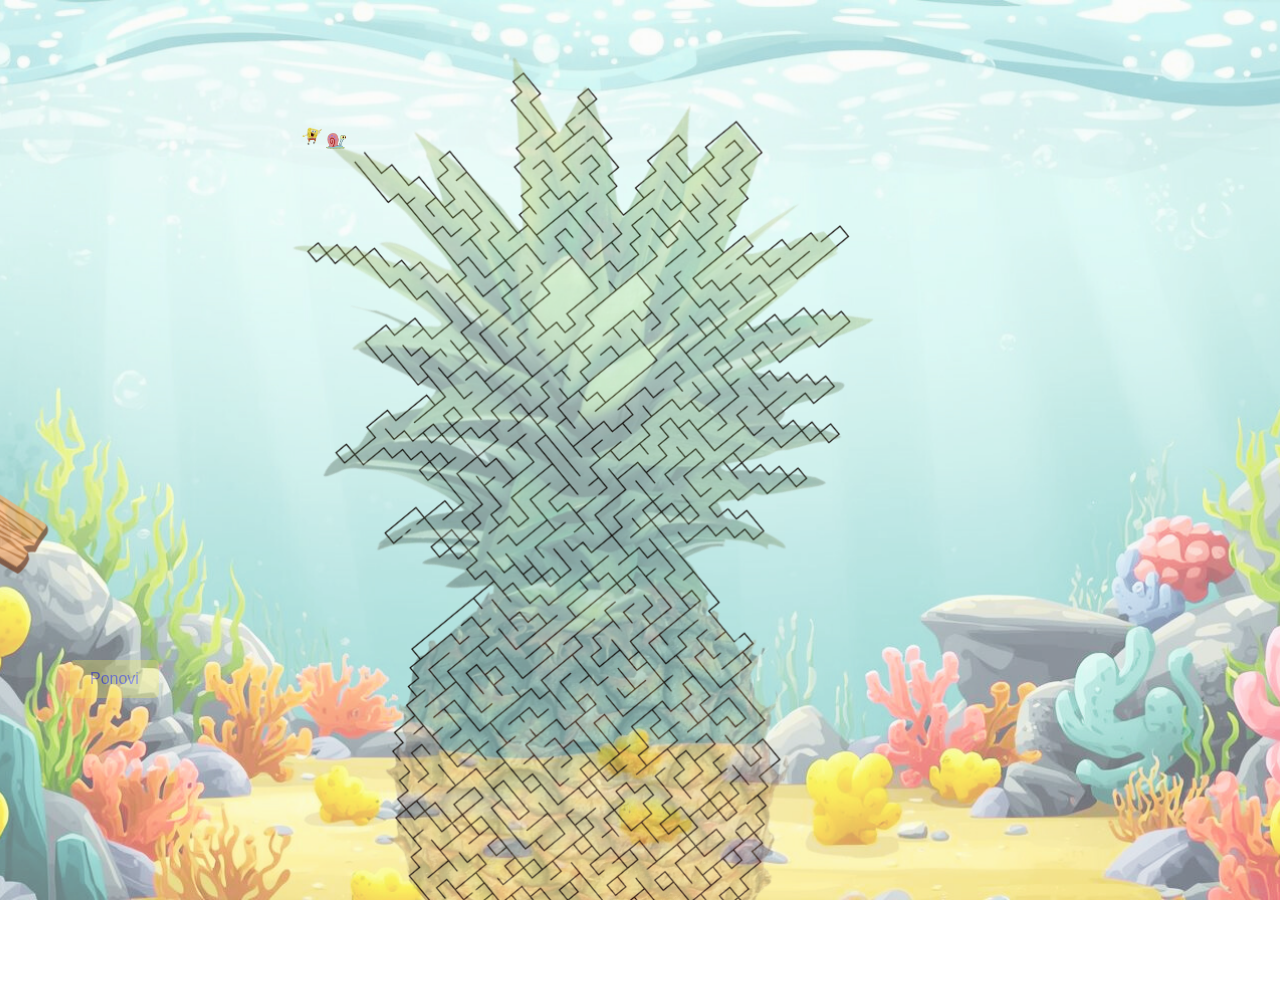
<file: index.html>
<!DOCTYPE html>
<html>
<head>
	<title>Animacija Spuzija</title>
	<link rel="stylesheet" href="css/style.css">
</head>
<body>
	<span class="pika-bg" id="box"></span>
    <span class="credits-bg" id="records">Teja Marc</span>
	<div id="gumb">
		<button id="restartBtn">Ponovi</button>
	</div>
	<div id="bg">
		<div id="gary"></div>
		<div id="spuzi"></div>
	</div>
	<canvas width="9000" height="1000" id="canvas"></canvas> 
	<span class="pika-bg" id="box"></span>
	<script src="js/code.js"></script>
	<div id="overlay"></div>
</body>
</html>
</file>
<file: css/style.css>
*{
    padding:0;
    margin:0;
}
body{
    background:url('../slike/ozadje_pravo.png') no-repeat center center;
    background-size:cover;
    background-position:relative;
    height:100vh;
    width:100vw;
    overflow:hidden;
}
#bg{
    background:url("../slike/ananas.png") no-repeat center center;
    background-size:cover; 
    height:900px;
    width:900px;
    position: relative;  /* pomembno za absolutno pozicioniranje otrok */
    margin: 0 auto;       /* centriranje div-a */
}
#gary, #spuzi {
    position: absolute;
    transform: translate(-50%, -50%);
    background-size: contain;
    background-repeat: no-repeat;
    background-position: center;
}
#gary {
    width: 20px;
    height: 20px;
    background-image: url("../sprites/gary_prava.gif");
}
#spuzi {
    width: 30px;
    height: 30px;
    background-image: url("../sprites/spuzi_prava.gif");
}

#canvas {
    position: absolute;
    left: 0;
    top: 0;
    width: 1200px;
    height: 1000px;
    z-index: -1;
}
#overlay {
    position: fixed;
    top: 410px;
    left: 960px;
    width: 250px;
    height: 250px;
    background-image: url('../sprites/konec.gif');
    background-size: cover;
    background-position: center;
    z-index: 90;
    opacity: 0;
    pointer-events: none;
    transition: opacity 0.5s ease-in-out;
}
#overlay.show {
    opacity: 1;
    pointer-events: auto;
}
#gumb {
    position: absolute;  /* pozicija glede na #bg */
    left: 70px;          /* premakni desno */
    top: 660px;          /* premakni navzdol */
    z-index: 100;        /* da je nad ozadjem */
}

#gumb button {
    padding: 10px 20px;
    font-size: 16px;
    cursor: pointer;
    background-color: rgba(245, 240, 90, 1); /* po želji */
	color:blue;
	opacity:30%;
    border-radius: 5px;       /* po želji */
	border: none;  /* odstrani privzeti rob brskalnika */
    outline: none; /* odstrani modri rob, ki se pokaže ob fokusu */
}
.pika-bg {
  position: absolute;
  top: 520px;    /* natančno na mesto pike – popravljaš glede na svojo sliko/ozadje! */
  left: 70px;  /* natančno na mesto pike */
  width: 18px;  /* velikost ciljne točke (lahko manjša ali večja) */
  height: 18px;
  cursor: pointer;
  z-index: 20;
  background: rgba(255,255,255,0.01); /* neviden, a lažje klikljiv */
}

.credits-bg {
  position: absolute;
  top: 560px;
  left: 90px;
  color: white;
  background: rgba(0,0,0,0.6);
  font-size: 12px;
  padding: 2px 8px;
  border-radius: 4px;
  z-index: 30;
  display: none;      /* najprej skrit! */
  pointer-events: none;
}

.pika-bg:hover + .credits-bg {
  display: block;
}
        Styles za records toggle */
        .klikni {
            cursor: pointer;
            color: #5865F2;
            font-weight: bold;
            margin-top: 20px;
        }

        .skrito {
            max-height: 0;
            overflow: hidden;
            transition: max-height 0.3s ease;
        }

        .prikazano {
            max-height: 500px;
        }
</file>
